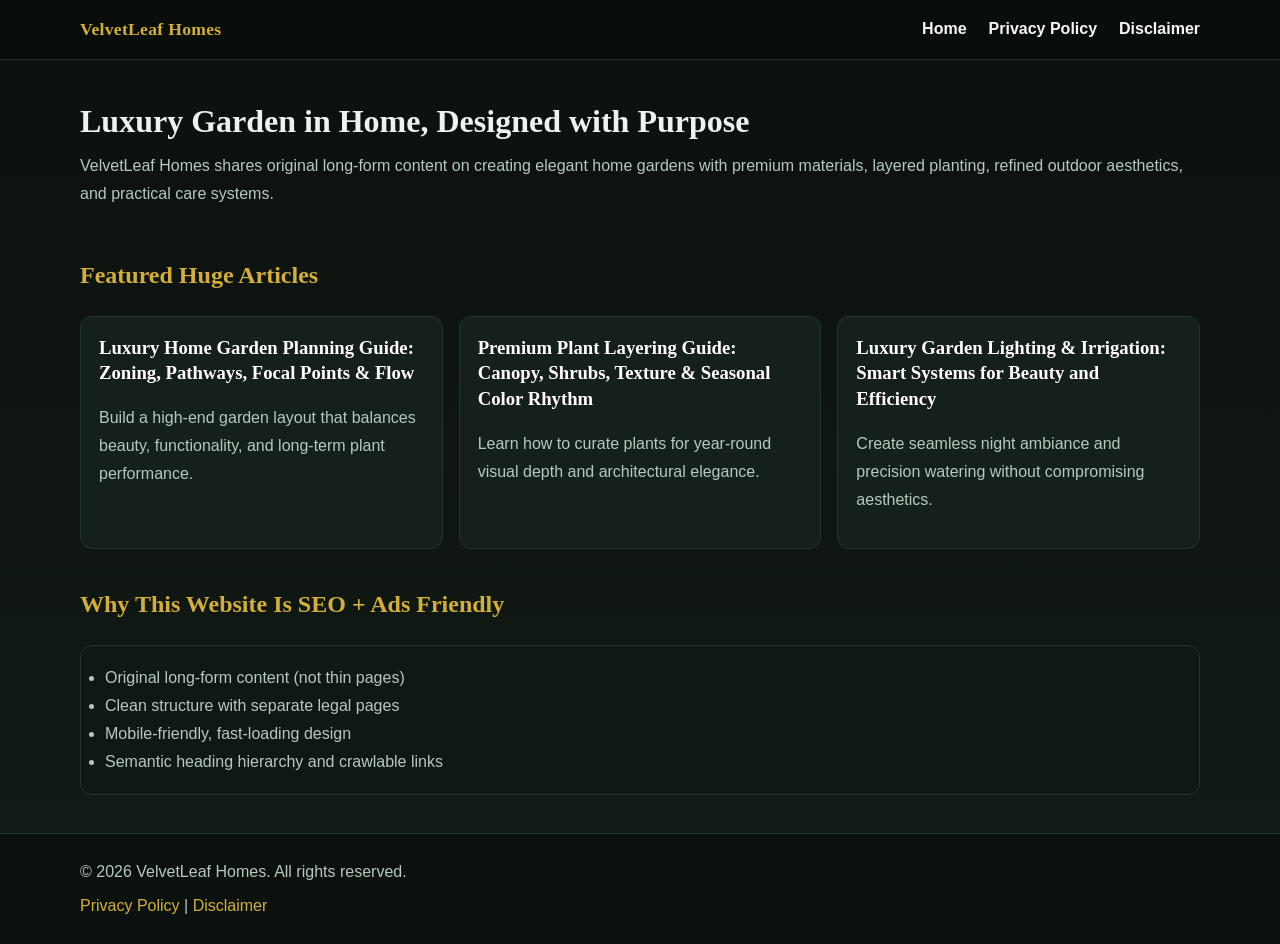
<file: public/index.html>
<!DOCTYPE html>
<html lang="en">
<head>
 <script async defer src="https://tools.luckyorange.com/core/lo.js?site-id=094a959b"></script>
   <!--Start of Tawk.to Script-->
<script type="text/javascript">
var Tawk_API=Tawk_API||{}, Tawk_LoadStart=new Date();
(function(){
var s1=document.createElement("script"),s0=document.getElementsByTagName("script")[0];
s1.async=true;
s1.src='https://embed.tawk.to/6a3d38136bd74a1d4622f683/1jrvi63dp';
s1.charset='UTF-8';
s1.setAttribute('crossorigin','*');
s0.parentNode.insertBefore(s1,s0);
})();
</script>
<!--End of Tawk.to Script-->
  <meta charset="UTF-8" />
  <meta name="viewport" content="width=device-width, initial-scale=1.0" />
  <title>VelvetLeaf Homes | Luxury Garden in Home Guides, Design & Plant Care</title>
  <meta name="description" content="VelvetLeaf Homes publishes in-depth guides on luxury gardens in home spaces, including elegant landscape planning, premium plant curation, irrigation systems, and seasonal maintenance." />
  <meta name="robots" content="index, follow" />
  <link rel="canonical" href="https://example.com/" />

  <!-- Open Graph -->
  <meta property="og:title" content="VelvetLeaf Homes | Luxury Garden in Home Guides" />
  <meta property="og:description" content="Discover long-form luxury home garden guides for premium outdoor styling, plant architecture, and year-round care." />
  <meta property="og:type" content="website" />
  <meta property="og:url" content="https://example.com/" />
  <meta property="og:image" content="https://example.com/assets/og-velvetleaf.jpg" />

  <!-- Twitter -->
  <meta name="twitter:card" content="summary_large_image" />

  <link rel="stylesheet" href="style.css" />
</head>
<body>
  <header class="site-header">
    <div class="container header-wrap">
      <a class="logo" href="index.html">VelvetLeaf Homes</a>
      <nav aria-label="Main Navigation">
        <a href="index.html">Home</a>
        <a href="privacy-policy.html">Privacy Policy</a>
        <a href="disclaimer.html">Disclaimer</a>
      </nav>
    </div>
  </header>

  <main class="container">
    <section class="hero">
      <h1>Luxury Garden in Home, Designed with Purpose</h1>
      <p>
        VelvetLeaf Homes shares original long-form content on creating elegant home gardens
        with premium materials, layered planting, refined outdoor aesthetics, and practical care systems.
      </p>
    </section>

    <section>
      <h2>Featured Huge Articles</h2>
      <div class="grid">
        <article class="card">
          <h3><a href="articles/luxury-home-garden-planning-guide.html">Luxury Home Garden Planning Guide: Zoning, Pathways, Focal Points & Flow</a></h3>
          <p>Build a high-end garden layout that balances beauty, functionality, and long-term plant performance.</p>
        </article>

        <article class="card">
          <h3><a href="articles/premium-plant-layering-guide.html">Premium Plant Layering Guide: Canopy, Shrubs, Texture & Seasonal Color Rhythm</a></h3>
          <p>Learn how to curate plants for year-round visual depth and architectural elegance.</p>
        </article>

        <article class="card">
          <h3><a href="articles/luxury-garden-lighting-irrigation.html">Luxury Garden Lighting & Irrigation: Smart Systems for Beauty and Efficiency</a></h3>
          <p>Create seamless night ambiance and precision watering without compromising aesthetics.</p>
        </article>
      </div>
    </section>

    <section class="trust-box">
      <h2>Why This Website Is SEO + Ads Friendly</h2>
      <ul>
        <li>Original long-form content (not thin pages)</li>
        <li>Clean structure with separate legal pages</li>
        <li>Mobile-friendly, fast-loading design</li>
        <li>Semantic heading hierarchy and crawlable links</li>
      </ul>
    </section>
  </main>

  <footer class="site-footer">
    <div class="container">
      <p>© 2026 VelvetLeaf Homes. All rights reserved.</p>
      <p>
        <a href="privacy-policy.html">Privacy Policy</a> |
        <a href="disclaimer.html">Disclaimer</a>
      </p>
    </div>
  </footer>
</body>
</html>
</file>
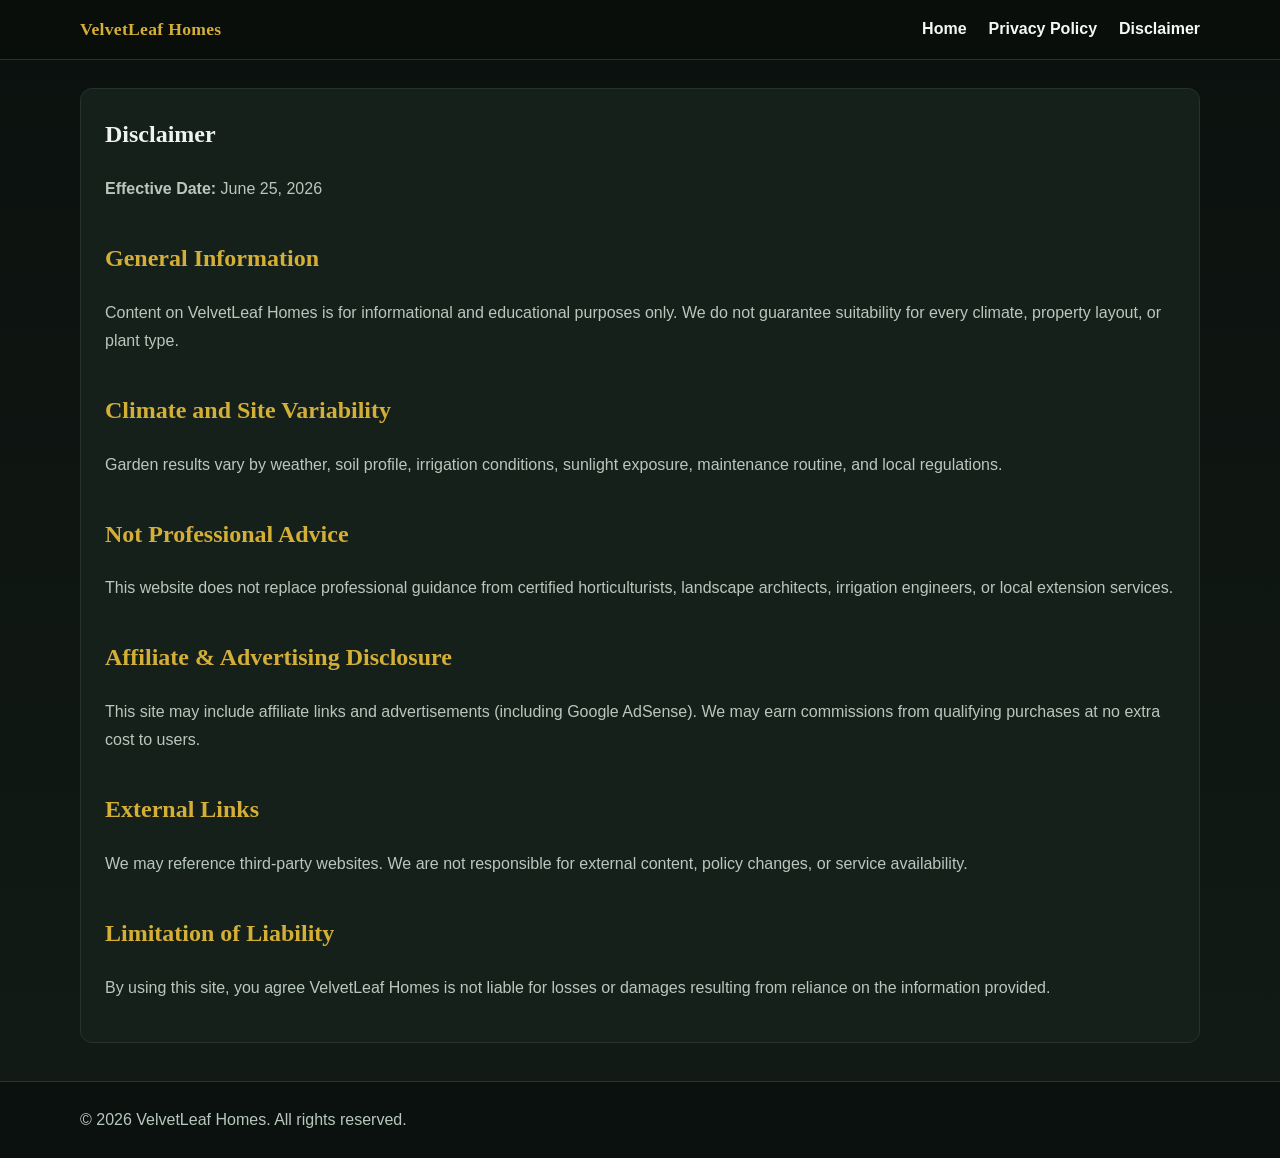
<file: public/disclaimer.html>
<!DOCTYPE html>
<html lang="en">
<head>
  <meta charset="UTF-8" />
  <meta name="viewport" content="width=device-width, initial-scale=1.0" />
  <title>Disclaimer | VelvetLeaf Homes</title>
  <meta name="description" content="Disclaimer for VelvetLeaf Homes." />
  <meta name="robots" content="index, follow" />
  <link rel="canonical" href="https://example.com/disclaimer.html" />
  <link rel="stylesheet" href="style.css" />
</head>
<body>
  <header class="site-header">
    <div class="container header-wrap">
      <a class="logo" href="index.html">VelvetLeaf Homes</a>
      <nav aria-label="Main Navigation">
        <a href="index.html">Home</a>
        <a href="privacy-policy.html">Privacy Policy</a>
        <a href="disclaimer.html">Disclaimer</a>
      </nav>
    </div>
  </header>

  <main class="container">
    <article class="page">
      <h1>Disclaimer</h1>
      <p><strong>Effective Date:</strong> June 25, 2026</p>

      <h2>General Information</h2>
      <p>
        Content on VelvetLeaf Homes is for informational and educational purposes only.
        We do not guarantee suitability for every climate, property layout, or plant type.
      </p>

      <h2>Climate and Site Variability</h2>
      <p>
        Garden results vary by weather, soil profile, irrigation conditions, sunlight exposure,
        maintenance routine, and local regulations.
      </p>

      <h2>Not Professional Advice</h2>
      <p>
        This website does not replace professional guidance from certified horticulturists,
        landscape architects, irrigation engineers, or local extension services.
      </p>

      <h2>Affiliate & Advertising Disclosure</h2>
      <p>
        This site may include affiliate links and advertisements (including Google AdSense).
        We may earn commissions from qualifying purchases at no extra cost to users.
      </p>

      <h2>External Links</h2>
      <p>
        We may reference third-party websites. We are not responsible for external content,
        policy changes, or service availability.
      </p>

      <h2>Limitation of Liability</h2>
      <p>
        By using this site, you agree VelvetLeaf Homes is not liable for losses or damages
        resulting from reliance on the information provided.
      </p>
    </article>
  </main>

  <footer class="site-footer">
    <div class="container">
      <p>© 2026 VelvetLeaf Homes. All rights reserved.</p>
    </div>
  </footer>
</body>
</html>
</file>
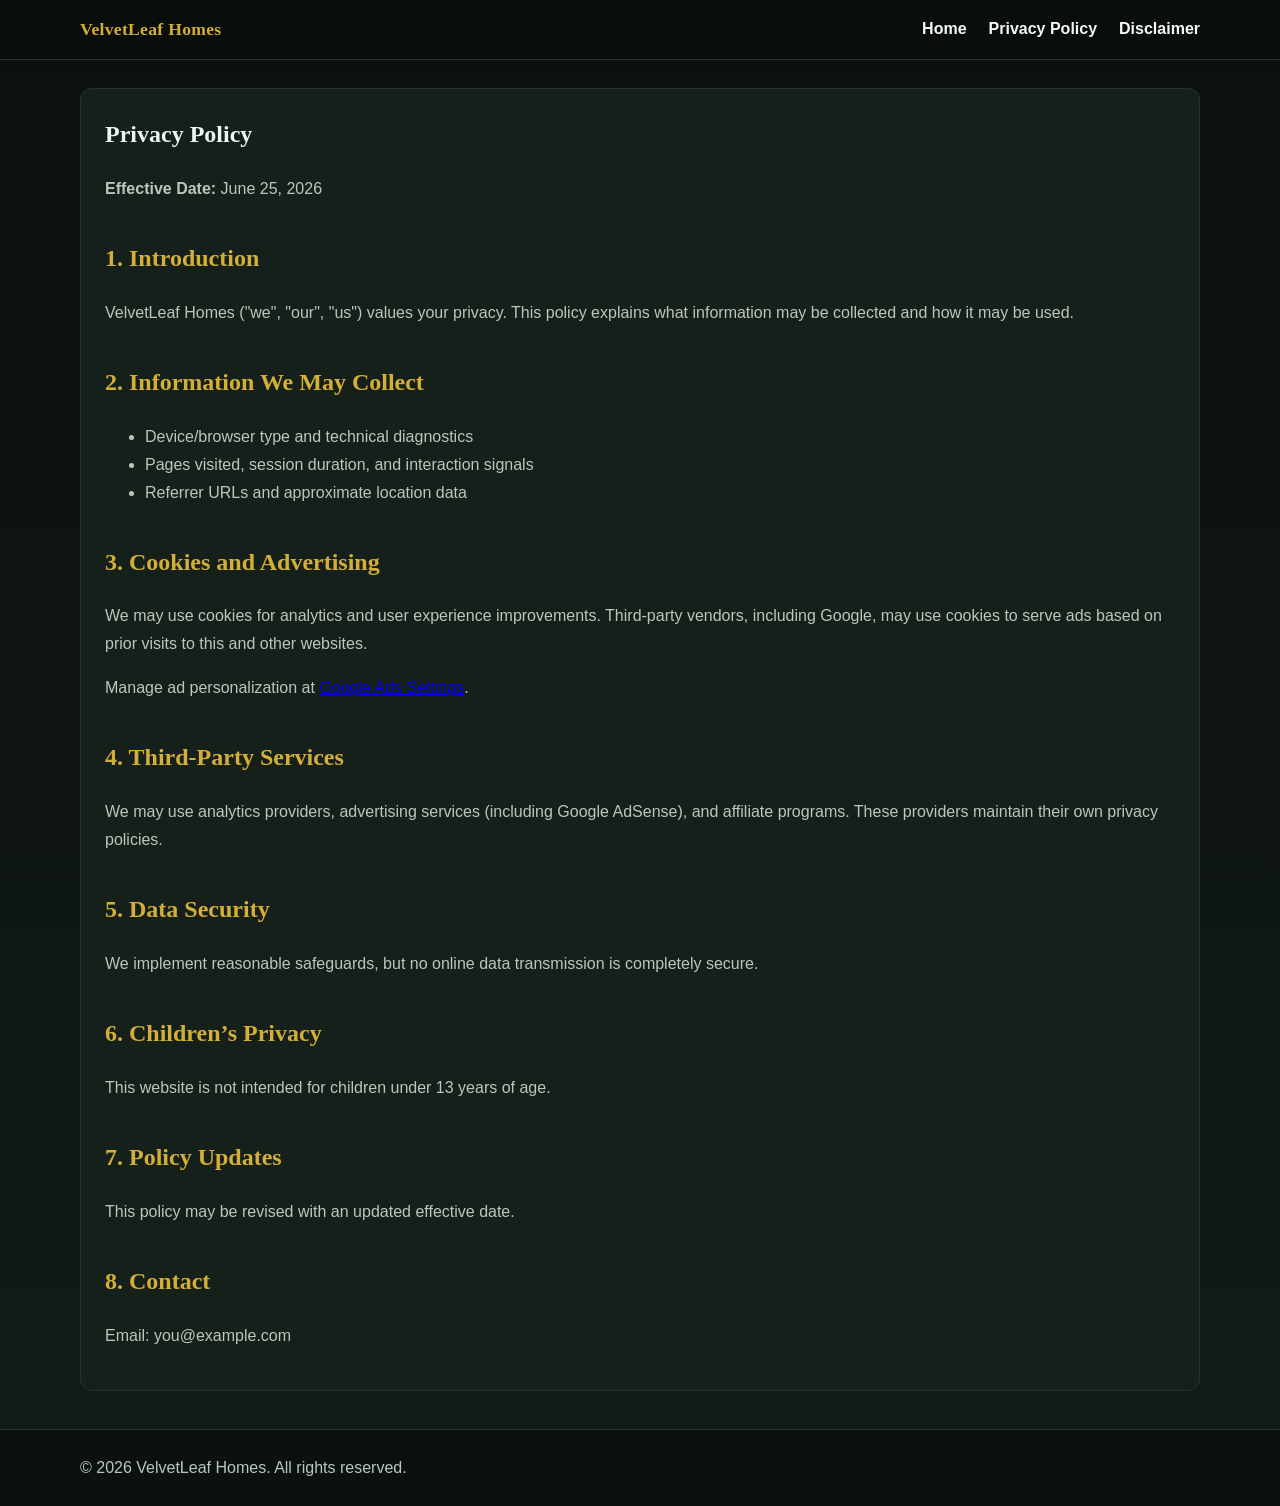
<file: public/privacy-policy.html>
<!DOCTYPE html>
<html lang="en">
<head>
  <meta charset="UTF-8" />
  <meta name="viewport" content="width=device-width, initial-scale=1.0" />
  <title>Privacy Policy | VelvetLeaf Homes</title>
  <meta name="description" content="Privacy Policy for VelvetLeaf Homes." />
  <meta name="robots" content="index, follow" />
  <link rel="canonical" href="https://example.com/privacy-policy.html" />
  <link rel="stylesheet" href="style.css" />
</head>
<body>
  <header class="site-header">
    <div class="container header-wrap">
      <a class="logo" href="index.html">VelvetLeaf Homes</a>
      <nav aria-label="Main Navigation">
        <a href="index.html">Home</a>
        <a href="privacy-policy.html">Privacy Policy</a>
        <a href="disclaimer.html">Disclaimer</a>
      </nav>
    </div>
  </header>

  <main class="container">
    <article class="page">
      <h1>Privacy Policy</h1>
      <p><strong>Effective Date:</strong> June 25, 2026</p>

      <h2>1. Introduction</h2>
      <p>
        VelvetLeaf Homes ("we", "our", "us") values your privacy.
        This policy explains what information may be collected and how it may be used.
      </p>

      <h2>2. Information We May Collect</h2>
      <ul>
        <li>Device/browser type and technical diagnostics</li>
        <li>Pages visited, session duration, and interaction signals</li>
        <li>Referrer URLs and approximate location data</li>
      </ul>

      <h2>3. Cookies and Advertising</h2>
      <p>
        We may use cookies for analytics and user experience improvements. Third-party vendors, including Google,
        may use cookies to serve ads based on prior visits to this and other websites.
      </p>
      <p>
        Manage ad personalization at
        <a href="https://www.google.com/settings/ads" target="_blank" rel="nofollow noopener">Google Ads Settings</a>.
      </p>

      <h2>4. Third-Party Services</h2>
      <p>
        We may use analytics providers, advertising services (including Google AdSense), and affiliate programs.
        These providers maintain their own privacy policies.
      </p>

      <h2>5. Data Security</h2>
      <p>We implement reasonable safeguards, but no online data transmission is completely secure.</p>

      <h2>6. Children’s Privacy</h2>
      <p>This website is not intended for children under 13 years of age.</p>

      <h2>7. Policy Updates</h2>
      <p>This policy may be revised with an updated effective date.</p>

      <h2>8. Contact</h2>
      <p>Email: you@example.com</p>
    </article>
  </main>

  <footer class="site-footer">
    <div class="container">
      <p>© 2026 VelvetLeaf Homes. All rights reserved.</p>
    </div>
  </footer>
</body>
</html>
</file>
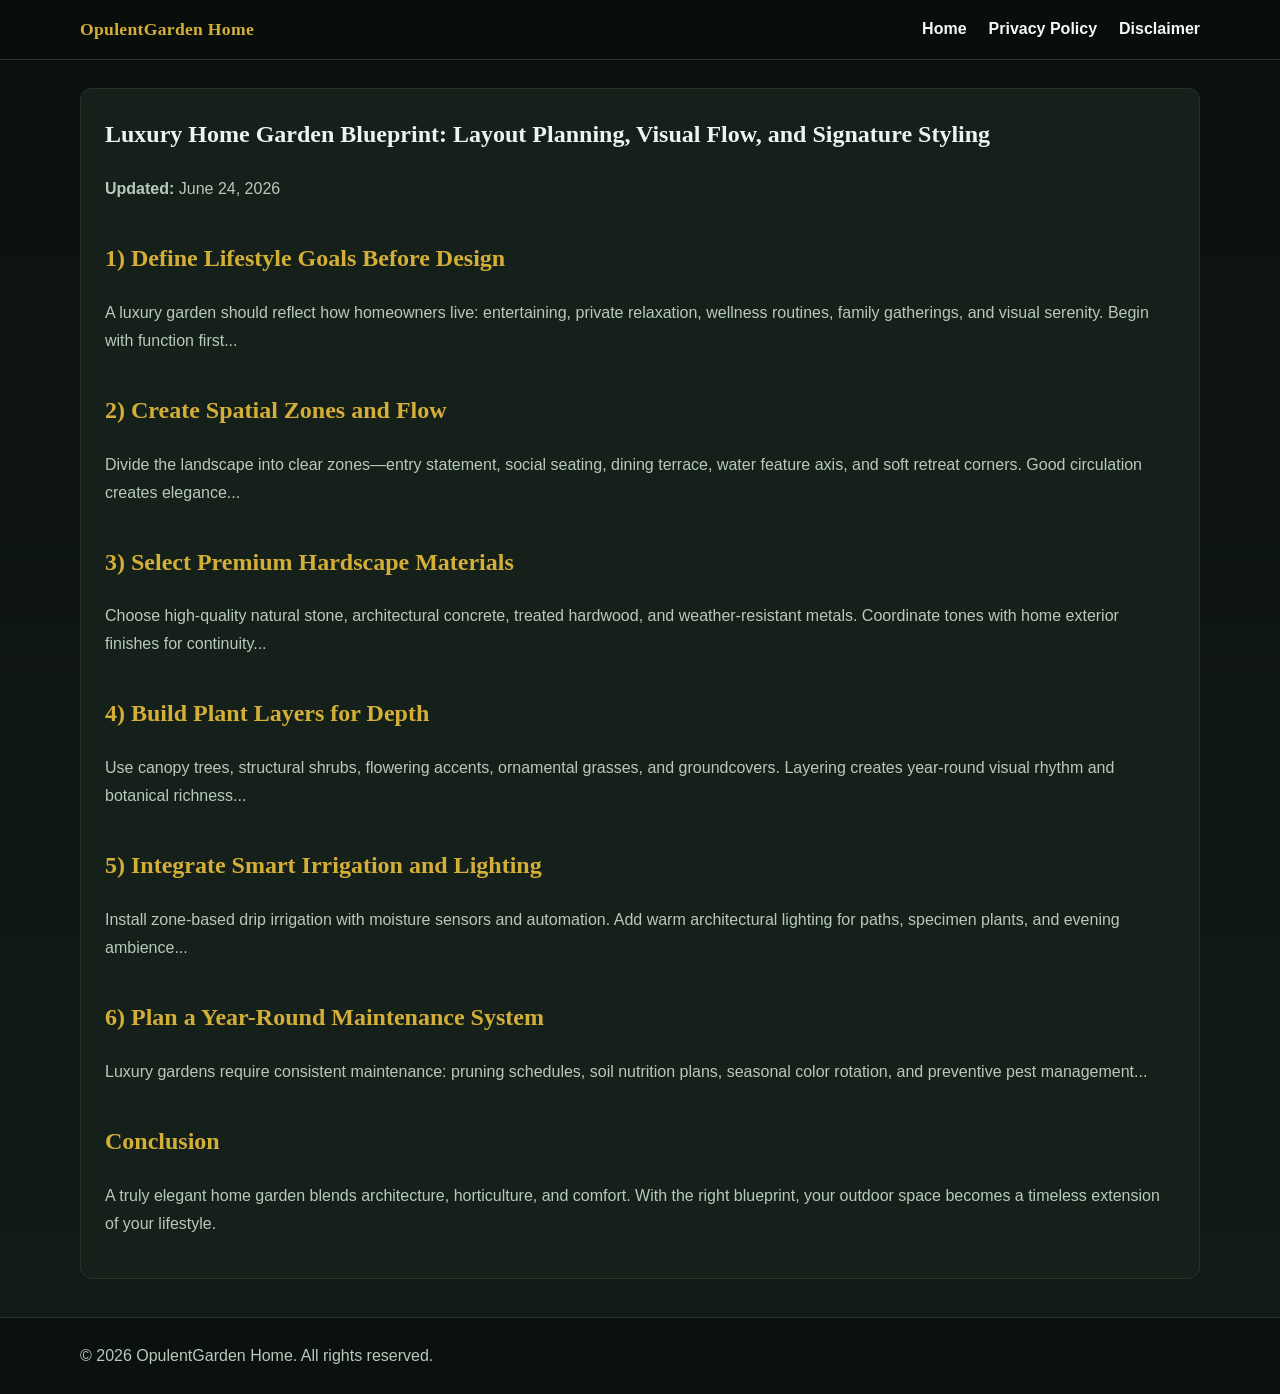
<file: public/articles/luxury-home-garden-blueprint.html>
<!DOCTYPE html>
<html lang="en">
<head>
  <meta charset="UTF-8" />
  <meta name="viewport" content="width=device-width, initial-scale=1.0" />
  <title>Luxury Home Garden Blueprint | OpulentGarden Home</title>
  <meta name="description" content="A complete long-form guide to luxury home garden planning with layout zoning, premium materials, plant layering, and maintenance systems." />
  <meta name="robots" content="index, follow" />
  <link rel="canonical" href="https://example.com/articles/luxury-home-garden-blueprint.html" />
  <link rel="stylesheet" href="../style.css" />
</head>
<body>
  <header class="site-header">
    <div class="container header-wrap">
      <a class="logo" href="../index.html">OpulentGarden Home</a>
      <nav aria-label="Main Navigation">
        <a href="../index.html">Home</a>
        <a href="../privacy-policy.html">Privacy Policy</a>
        <a href="../disclaimer.html">Disclaimer</a>
      </nav>
    </div>
  </header>

  <main class="container">
    <article class="page">
      <h1>Luxury Home Garden Blueprint: Layout Planning, Visual Flow, and Signature Styling</h1>
      <p><strong>Updated:</strong> June 24, 2026</p>

      <h2>1) Define Lifestyle Goals Before Design</h2>
      <p>
        A luxury garden should reflect how homeowners live: entertaining, private relaxation,
        wellness routines, family gatherings, and visual serenity. Begin with function first...
      </p>

      <h2>2) Create Spatial Zones and Flow</h2>
      <p>
        Divide the landscape into clear zones—entry statement, social seating, dining terrace,
        water feature axis, and soft retreat corners. Good circulation creates elegance...
      </p>

      <h2>3) Select Premium Hardscape Materials</h2>
      <p>
        Choose high-quality natural stone, architectural concrete, treated hardwood, and weather-resistant metals.
        Coordinate tones with home exterior finishes for continuity...
      </p>

      <h2>4) Build Plant Layers for Depth</h2>
      <p>
        Use canopy trees, structural shrubs, flowering accents, ornamental grasses, and groundcovers.
        Layering creates year-round visual rhythm and botanical richness...
      </p>

      <h2>5) Integrate Smart Irrigation and Lighting</h2>
      <p>
        Install zone-based drip irrigation with moisture sensors and automation.
        Add warm architectural lighting for paths, specimen plants, and evening ambience...
      </p>

      <h2>6) Plan a Year-Round Maintenance System</h2>
      <p>
        Luxury gardens require consistent maintenance: pruning schedules, soil nutrition plans,
        seasonal color rotation, and preventive pest management...
      </p>

      <h2>Conclusion</h2>
      <p>
        A truly elegant home garden blends architecture, horticulture, and comfort.
        With the right blueprint, your outdoor space becomes a timeless extension of your lifestyle.
      </p>
    </article>
  </main>

  <footer class="site-footer">
    <div class="container">
      <p>© 2026 OpulentGarden Home. All rights reserved.</p>
    </div>
  </footer>
</body>
</html>
</file>
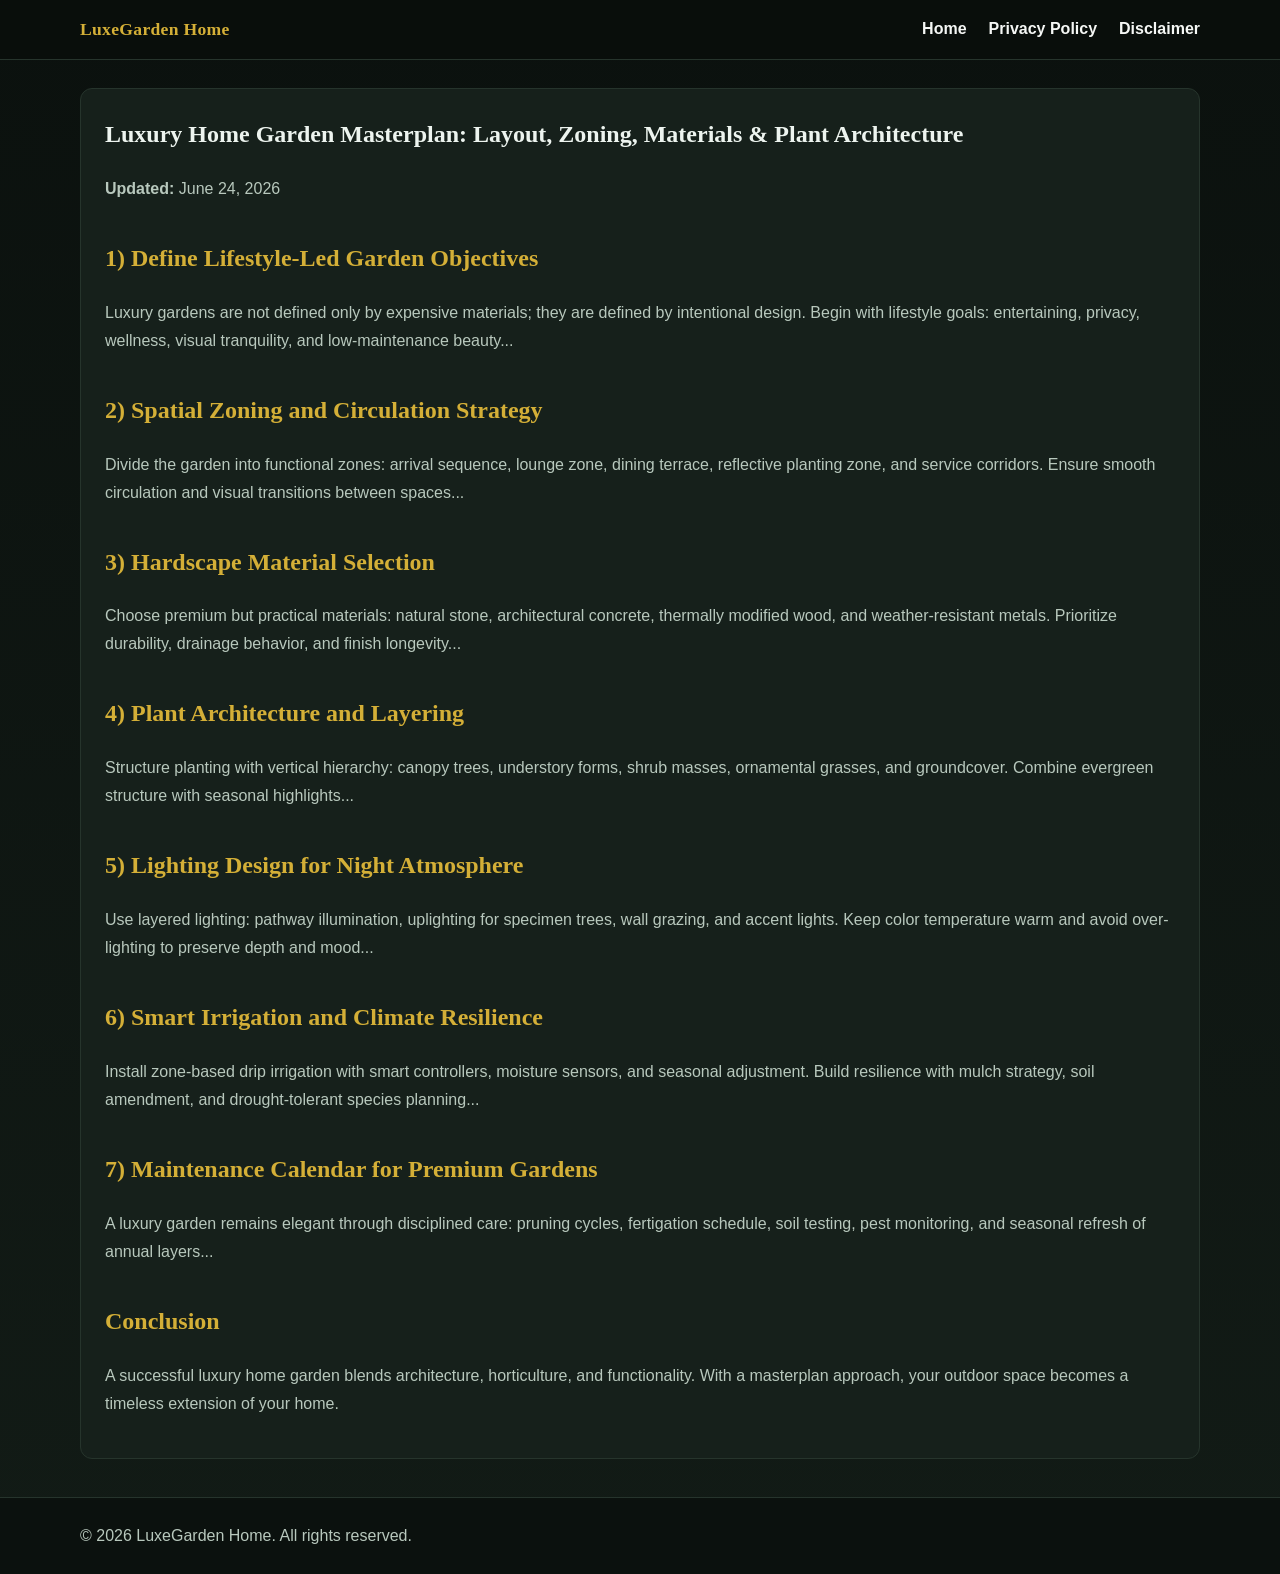
<file: public/articles/luxury-home-garden-masterplan.html>
<!DOCTYPE html>
<html lang="en">
<head>
  <meta charset="UTF-8" />
  <meta name="viewport" content="width=device-width, initial-scale=1.0" />
  <title>Luxury Home Garden Masterplan | LuxeGarden Home</title>
  <meta name="description" content="A complete long-form guide to planning a luxury home garden with architectural zoning, premium materials, layered planting, and year-round maintenance." />
  <meta name="robots" content="index, follow" />
  <link rel="canonical" href="https://example.com/articles/luxury-home-garden-masterplan.html" />
  <link rel="stylesheet" href="../style.css" />
</head>
<body>
  <header class="site-header">
    <div class="container header-wrap">
      <a href="../index.html" class="logo">LuxeGarden Home</a>
      <nav aria-label="Main Navigation">
        <a href="../index.html">Home</a>
        <a href="../privacy-policy.html">Privacy Policy</a>
        <a href="../disclaimer.html">Disclaimer</a>
      </nav>
    </div>
  </header>

  <main class="container">
    <article class="page">
      <h1>Luxury Home Garden Masterplan: Layout, Zoning, Materials & Plant Architecture</h1>
      <p><strong>Updated:</strong> June 24, 2026</p>

      <h2>1) Define Lifestyle-Led Garden Objectives</h2>
      <p>
        Luxury gardens are not defined only by expensive materials; they are defined by intentional design.
        Begin with lifestyle goals: entertaining, privacy, wellness, visual tranquility, and low-maintenance beauty...
      </p>

      <h2>2) Spatial Zoning and Circulation Strategy</h2>
      <p>
        Divide the garden into functional zones: arrival sequence, lounge zone, dining terrace, reflective planting zone,
        and service corridors. Ensure smooth circulation and visual transitions between spaces...
      </p>

      <h2>3) Hardscape Material Selection</h2>
      <p>
        Choose premium but practical materials: natural stone, architectural concrete, thermally modified wood,
        and weather-resistant metals. Prioritize durability, drainage behavior, and finish longevity...
      </p>

      <h2>4) Plant Architecture and Layering</h2>
      <p>
        Structure planting with vertical hierarchy: canopy trees, understory forms, shrub masses,
        ornamental grasses, and groundcover. Combine evergreen structure with seasonal highlights...
      </p>

      <h2>5) Lighting Design for Night Atmosphere</h2>
      <p>
        Use layered lighting: pathway illumination, uplighting for specimen trees, wall grazing, and accent lights.
        Keep color temperature warm and avoid over-lighting to preserve depth and mood...
      </p>

      <h2>6) Smart Irrigation and Climate Resilience</h2>
      <p>
        Install zone-based drip irrigation with smart controllers, moisture sensors, and seasonal adjustment.
        Build resilience with mulch strategy, soil amendment, and drought-tolerant species planning...
      </p>

      <h2>7) Maintenance Calendar for Premium Gardens</h2>
      <p>
        A luxury garden remains elegant through disciplined care: pruning cycles, fertigation schedule,
        soil testing, pest monitoring, and seasonal refresh of annual layers...
      </p>

      <h2>Conclusion</h2>
      <p>
        A successful luxury home garden blends architecture, horticulture, and functionality.
        With a masterplan approach, your outdoor space becomes a timeless extension of your home.
      </p>
    </article>
  </main>

  <footer class="site-footer">
    <div class="container">
      <p>© 2026 LuxeGarden Home. All rights reserved.</p>
    </div>
  </footer>
</body>
</html>
</file>
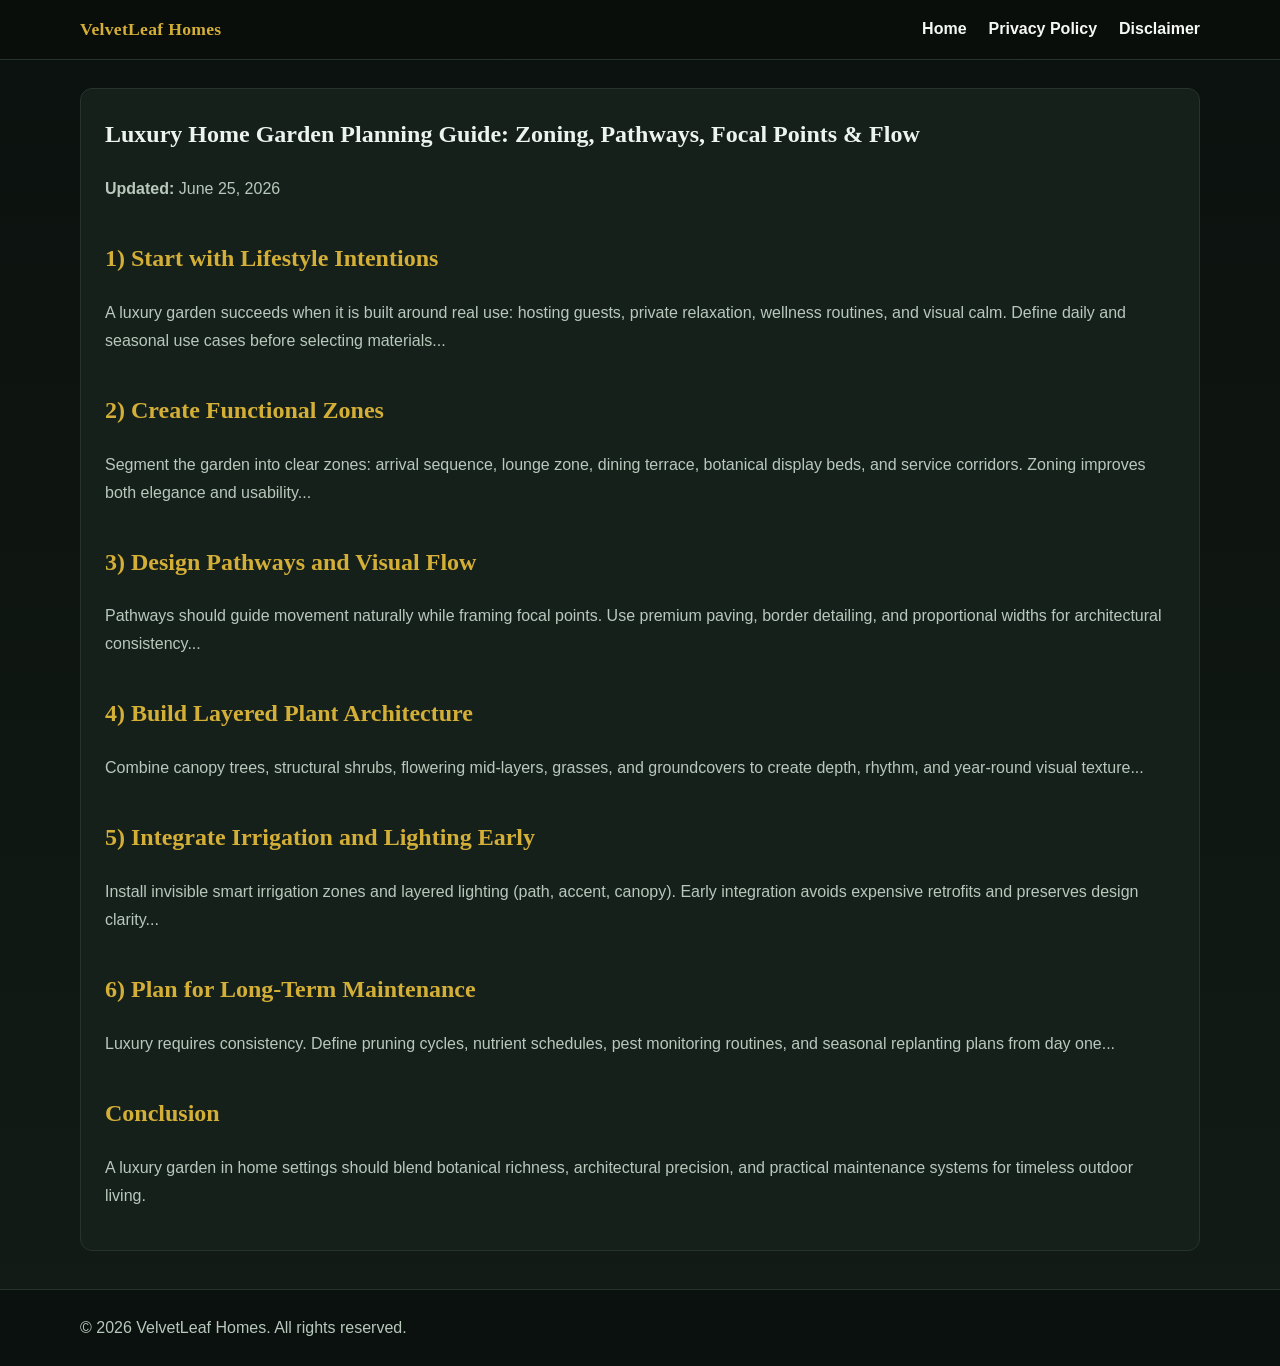
<file: public/articles/luxury-home-garden-planning-guide.html>
<!DOCTYPE html>
<html lang="en">
<head>
  <meta charset="UTF-8" />
  <meta name="viewport" content="width=device-width, initial-scale=1.0" />
  <title>Luxury Home Garden Planning Guide | VelvetLeaf Homes</title>
  <meta name="description" content="A complete long-form guide to luxury home garden planning, including zoning, pathways, premium materials, layered planting, and long-term maintenance." />
  <meta name="robots" content="index, follow" />
  <link rel="canonical" href="https://example.com/articles/luxury-home-garden-planning-guide.html" />
  <link rel="stylesheet" href="../style.css" />
</head>
<body>
  <header class="site-header">
    <div class="container header-wrap">
      <a class="logo" href="../index.html">VelvetLeaf Homes</a>
      <nav aria-label="Main Navigation">
        <a href="../index.html">Home</a>
        <a href="../privacy-policy.html">Privacy Policy</a>
        <a href="../disclaimer.html">Disclaimer</a>
      </nav>
    </div>
  </header>

  <main class="container">
    <article class="page">
      <h1>Luxury Home Garden Planning Guide: Zoning, Pathways, Focal Points & Flow</h1>
      <p><strong>Updated:</strong> June 25, 2026</p>

      <h2>1) Start with Lifestyle Intentions</h2>
      <p>
        A luxury garden succeeds when it is built around real use: hosting guests, private relaxation,
        wellness routines, and visual calm. Define daily and seasonal use cases before selecting materials...
      </p>

      <h2>2) Create Functional Zones</h2>
      <p>
        Segment the garden into clear zones: arrival sequence, lounge zone, dining terrace,
        botanical display beds, and service corridors. Zoning improves both elegance and usability...
      </p>

      <h2>3) Design Pathways and Visual Flow</h2>
      <p>
        Pathways should guide movement naturally while framing focal points.
        Use premium paving, border detailing, and proportional widths for architectural consistency...
      </p>

      <h2>4) Build Layered Plant Architecture</h2>
      <p>
        Combine canopy trees, structural shrubs, flowering mid-layers, grasses, and groundcovers
        to create depth, rhythm, and year-round visual texture...
      </p>

      <h2>5) Integrate Irrigation and Lighting Early</h2>
      <p>
        Install invisible smart irrigation zones and layered lighting (path, accent, canopy).
        Early integration avoids expensive retrofits and preserves design clarity...
      </p>

      <h2>6) Plan for Long-Term Maintenance</h2>
      <p>
        Luxury requires consistency. Define pruning cycles, nutrient schedules, pest monitoring routines,
        and seasonal replanting plans from day one...
      </p>

      <h2>Conclusion</h2>
      <p>
        A luxury garden in home settings should blend botanical richness, architectural precision,
        and practical maintenance systems for timeless outdoor living.
      </p>
    </article>
  </main>

  <footer class="site-footer">
    <div class="container">
      <p>© 2026 VelvetLeaf Homes. All rights reserved.</p>
    </div>
  </footer>
</body>
</html>
</file>
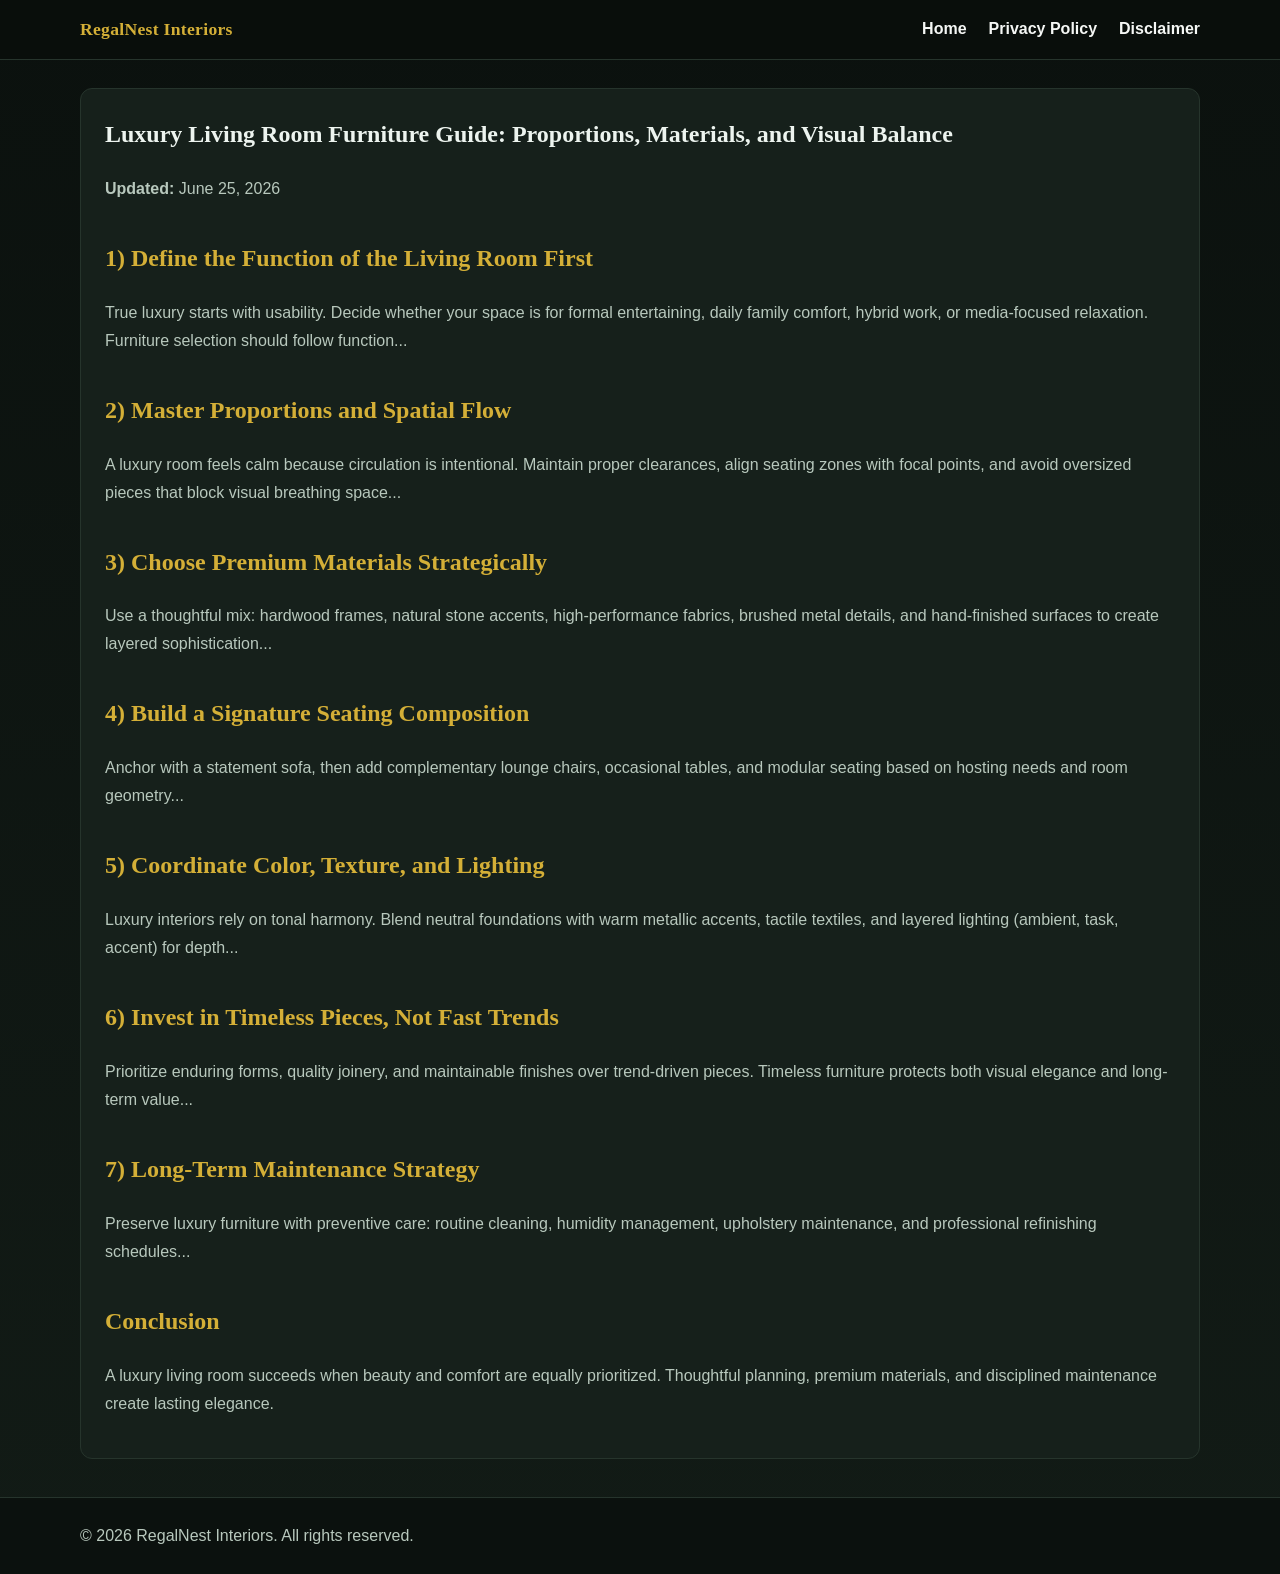
<file: public/articles/luxury-living-room-furniture-guide.html>
<!DOCTYPE html>
<html lang="en">
<head>
  <meta charset="UTF-8" />
  <meta name="viewport" content="width=device-width, initial-scale=1.0" />
  <title>Luxury Living Room Furniture Guide | RegalNest Interiors</title>
  <meta name="description" content="A complete long-form guide to luxury living room furniture, including layout rules, premium materials, styling layers, and maintenance planning." />
  <meta name="robots" content="index, follow" />
  <link rel="canonical" href="https://example.com/articles/luxury-living-room-furniture-guide.html" />
  <link rel="stylesheet" href="../style.css" />
</head>
<body>
  <header class="site-header">
    <div class="container header-wrap">
      <a class="logo" href="../index.html">RegalNest Interiors</a>
      <nav aria-label="Main Navigation">
        <a href="../index.html">Home</a>
        <a href="../privacy-policy.html">Privacy Policy</a>
        <a href="../disclaimer.html">Disclaimer</a>
      </nav>
    </div>
  </header>

  <main class="container">
    <article class="page">
      <h1>Luxury Living Room Furniture Guide: Proportions, Materials, and Visual Balance</h1>
      <p><strong>Updated:</strong> June 25, 2026</p>

      <h2>1) Define the Function of the Living Room First</h2>
      <p>
        True luxury starts with usability. Decide whether your space is for formal entertaining,
        daily family comfort, hybrid work, or media-focused relaxation. Furniture selection should follow function...
      </p>

      <h2>2) Master Proportions and Spatial Flow</h2>
      <p>
        A luxury room feels calm because circulation is intentional. Maintain proper clearances,
        align seating zones with focal points, and avoid oversized pieces that block visual breathing space...
      </p>

      <h2>3) Choose Premium Materials Strategically</h2>
      <p>
        Use a thoughtful mix: hardwood frames, natural stone accents, high-performance fabrics,
        brushed metal details, and hand-finished surfaces to create layered sophistication...
      </p>

      <h2>4) Build a Signature Seating Composition</h2>
      <p>
        Anchor with a statement sofa, then add complementary lounge chairs, occasional tables,
        and modular seating based on hosting needs and room geometry...
      </p>

      <h2>5) Coordinate Color, Texture, and Lighting</h2>
      <p>
        Luxury interiors rely on tonal harmony. Blend neutral foundations with warm metallic accents,
        tactile textiles, and layered lighting (ambient, task, accent) for depth...
      </p>

      <h2>6) Invest in Timeless Pieces, Not Fast Trends</h2>
      <p>
        Prioritize enduring forms, quality joinery, and maintainable finishes over trend-driven pieces.
        Timeless furniture protects both visual elegance and long-term value...
      </p>

      <h2>7) Long-Term Maintenance Strategy</h2>
      <p>
        Preserve luxury furniture with preventive care: routine cleaning, humidity management,
        upholstery maintenance, and professional refinishing schedules...
      </p>

      <h2>Conclusion</h2>
      <p>
        A luxury living room succeeds when beauty and comfort are equally prioritized.
        Thoughtful planning, premium materials, and disciplined maintenance create lasting elegance.
      </p>
    </article>
  </main>

  <footer class="site-footer">
    <div class="container">
      <p>© 2026 RegalNest Interiors. All rights reserved.</p>
    </div>
  </footer>
</body>
</html>
</file>
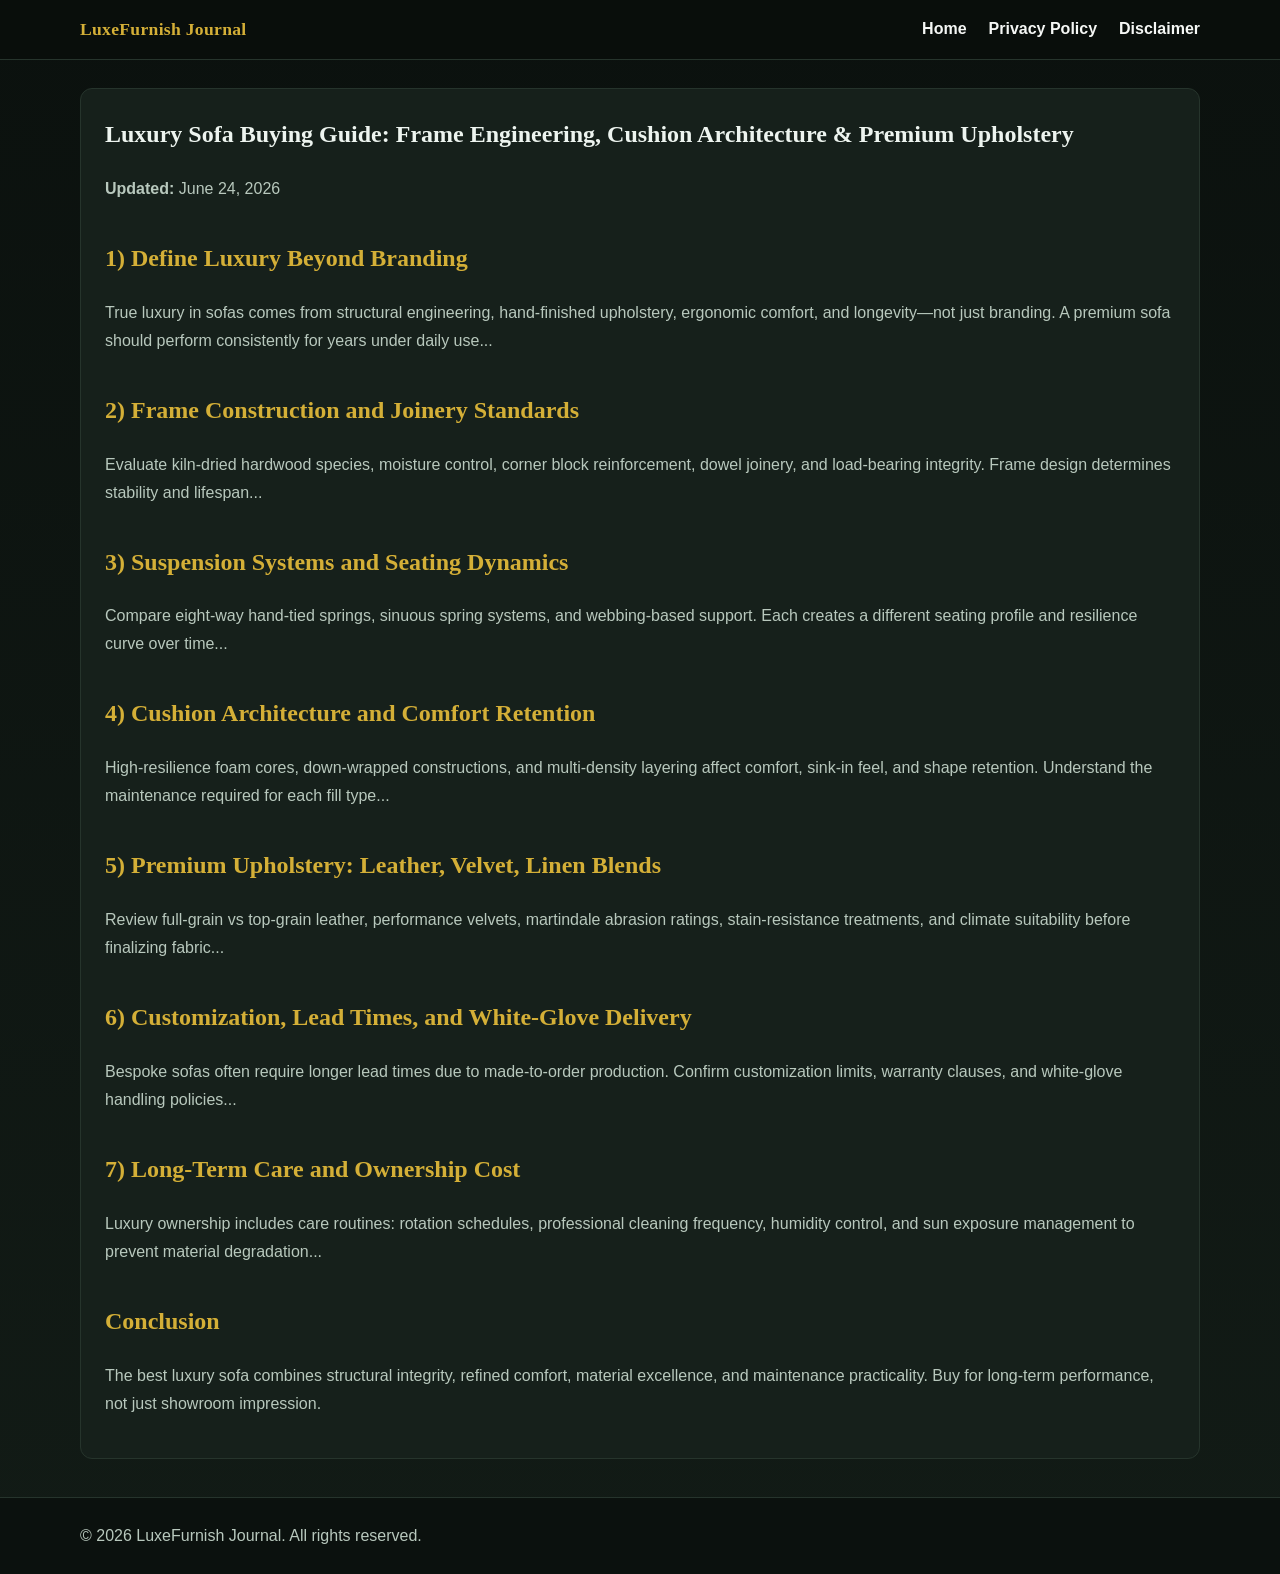
<file: public/articles/luxury-sofa-buying-guide.html>
<!DOCTYPE html>
<html lang="en">
<head>
  <meta charset="UTF-8" />
  <meta name="viewport" content="width=device-width, initial-scale=1.0" />
  <title>Luxury Sofa Buying Guide | LuxeFurnish Journal</title>
  <meta name="description" content="A complete long-form guide to buying luxury sofas: frame engineering, suspension systems, premium upholstery, and long-term maintenance." />
  <meta name="robots" content="index, follow" />
  <link rel="canonical" href="https://example.com/articles/luxury-sofa-buying-guide.html" />
  <link rel="stylesheet" href="../style.css" />
</head>
<body>
  <header class="site-header">
    <div class="container header-wrap">
      <a href="../index.html" class="logo">LuxeFurnish Journal</a>
      <nav aria-label="Main Navigation">
        <a href="../index.html">Home</a>
        <a href="../privacy-policy.html">Privacy Policy</a>
        <a href="../disclaimer.html">Disclaimer</a>
      </nav>
    </div>
  </header>

  <main class="container">
    <article class="page">
      <h1>Luxury Sofa Buying Guide: Frame Engineering, Cushion Architecture & Premium Upholstery</h1>
      <p><strong>Updated:</strong> June 24, 2026</p>

      <h2>1) Define Luxury Beyond Branding</h2>
      <p>
        True luxury in sofas comes from structural engineering, hand-finished upholstery, ergonomic comfort,
        and longevity—not just branding. A premium sofa should perform consistently for years under daily use...
      </p>

      <h2>2) Frame Construction and Joinery Standards</h2>
      <p>
        Evaluate kiln-dried hardwood species, moisture control, corner block reinforcement, dowel joinery,
        and load-bearing integrity. Frame design determines stability and lifespan...
      </p>

      <h2>3) Suspension Systems and Seating Dynamics</h2>
      <p>
        Compare eight-way hand-tied springs, sinuous spring systems, and webbing-based support.
        Each creates a different seating profile and resilience curve over time...
      </p>

      <h2>4) Cushion Architecture and Comfort Retention</h2>
      <p>
        High-resilience foam cores, down-wrapped constructions, and multi-density layering affect comfort,
        sink-in feel, and shape retention. Understand the maintenance required for each fill type...
      </p>

      <h2>5) Premium Upholstery: Leather, Velvet, Linen Blends</h2>
      <p>
        Review full-grain vs top-grain leather, performance velvets, martindale abrasion ratings,
        stain-resistance treatments, and climate suitability before finalizing fabric...
      </p>

      <h2>6) Customization, Lead Times, and White-Glove Delivery</h2>
      <p>
        Bespoke sofas often require longer lead times due to made-to-order production.
        Confirm customization limits, warranty clauses, and white-glove handling policies...
      </p>

      <h2>7) Long-Term Care and Ownership Cost</h2>
      <p>
        Luxury ownership includes care routines: rotation schedules, professional cleaning frequency,
        humidity control, and sun exposure management to prevent material degradation...
      </p>

      <h2>Conclusion</h2>
      <p>
        The best luxury sofa combines structural integrity, refined comfort, material excellence,
        and maintenance practicality. Buy for long-term performance, not just showroom impression.
      </p>
    </article>
  </main>

  <footer class="site-footer">
    <div class="container">
      <p>© 2026 LuxeFurnish Journal. All rights reserved.</p>
    </div>
  </footer>
</body>
</html>
</file>
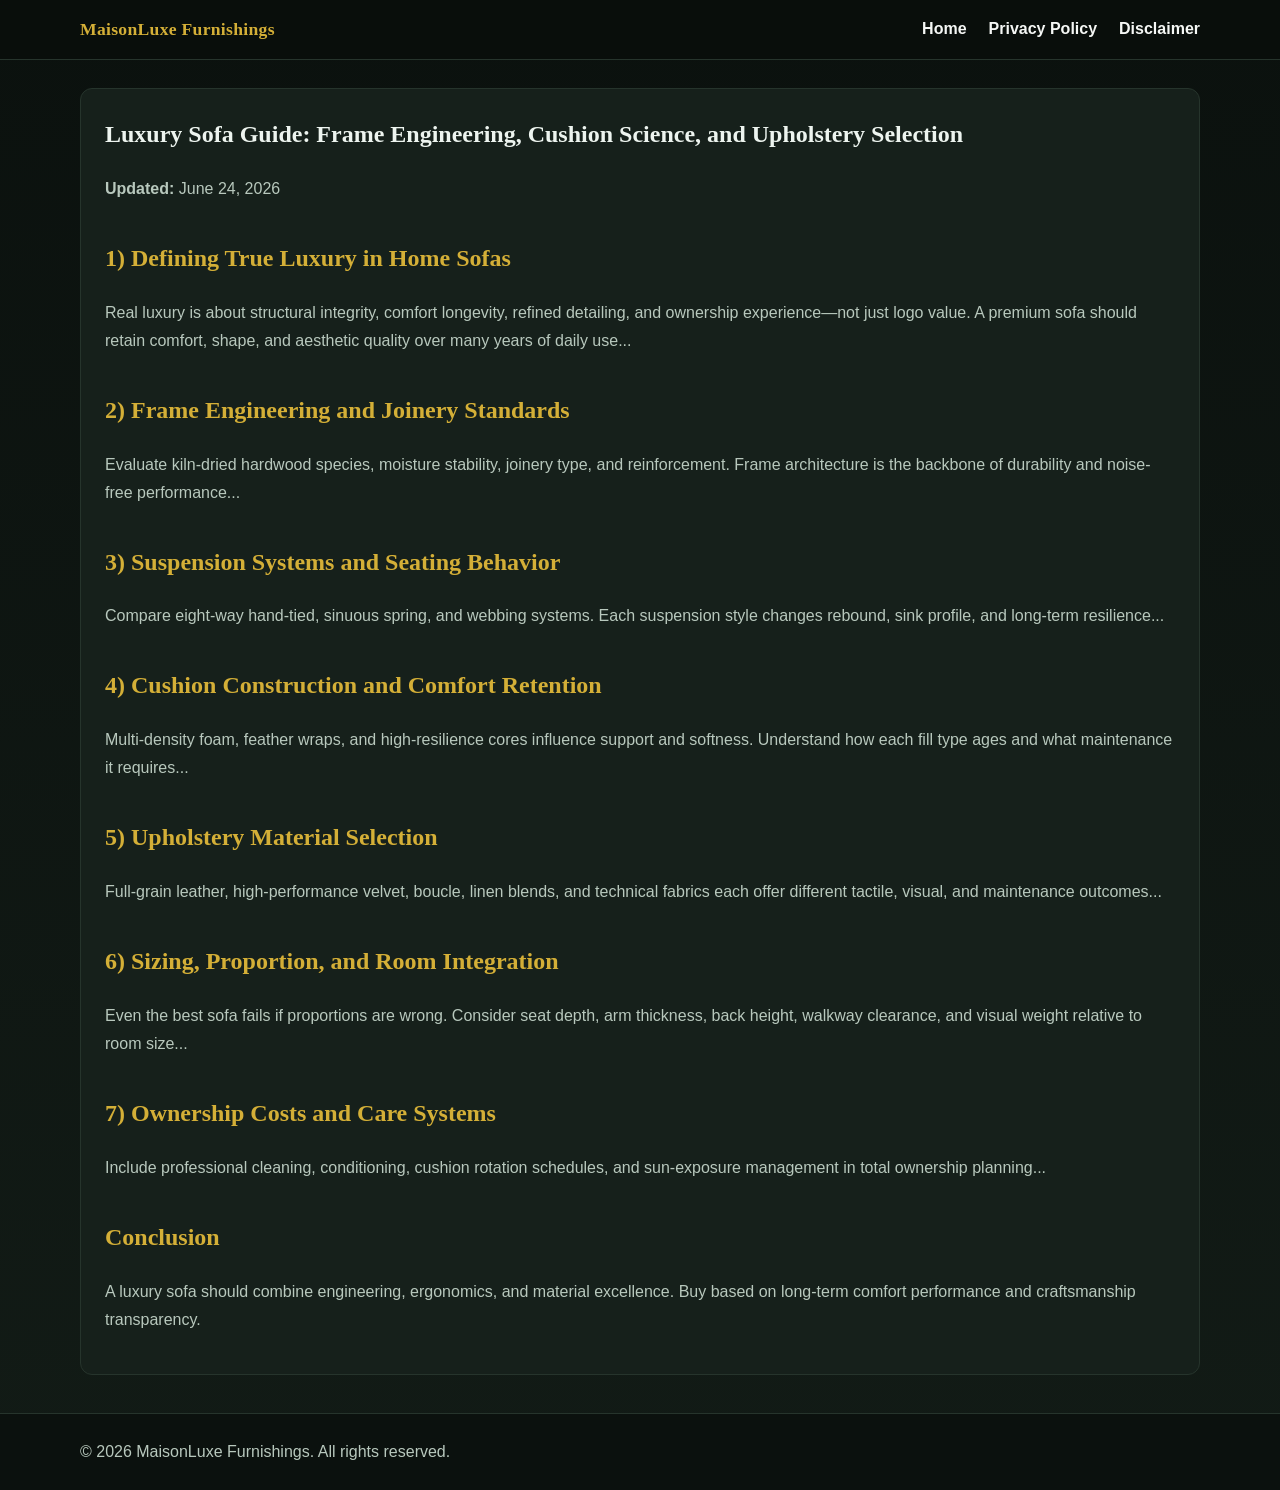
<file: public/articles/luxury-sofa-guide.html>
<!DOCTYPE html>
<html lang="en">
<head>
  <meta charset="UTF-8" />
  <meta name="viewport" content="width=device-width, initial-scale=1.0" />
  <title>Luxury Sofa Guide | MaisonLuxe Furnishings</title>
  <meta name="description" content="A complete long-form luxury sofa buying guide covering frame engineering, cushion science, upholstery quality, ergonomics, and long-term care." />
  <meta name="robots" content="index, follow" />
  <link rel="canonical" href="https://example.com/articles/luxury-sofa-guide.html" />
  <link rel="stylesheet" href="../style.css" />
</head>
<body>
  <header class="site-header">
    <div class="container header-wrap">
      <a class="logo" href="../index.html">MaisonLuxe Furnishings</a>
      <nav aria-label="Main Navigation">
        <a href="../index.html">Home</a>
        <a href="../privacy-policy.html">Privacy Policy</a>
        <a href="../disclaimer.html">Disclaimer</a>
      </nav>
    </div>
  </header>

  <main class="container">
    <article class="page">
      <h1>Luxury Sofa Guide: Frame Engineering, Cushion Science, and Upholstery Selection</h1>
      <p><strong>Updated:</strong> June 24, 2026</p>

      <h2>1) Defining True Luxury in Home Sofas</h2>
      <p>
        Real luxury is about structural integrity, comfort longevity, refined detailing,
        and ownership experience—not just logo value. A premium sofa should retain comfort,
        shape, and aesthetic quality over many years of daily use...
      </p>

      <h2>2) Frame Engineering and Joinery Standards</h2>
      <p>
        Evaluate kiln-dried hardwood species, moisture stability, joinery type, and reinforcement.
        Frame architecture is the backbone of durability and noise-free performance...
      </p>

      <h2>3) Suspension Systems and Seating Behavior</h2>
      <p>
        Compare eight-way hand-tied, sinuous spring, and webbing systems.
        Each suspension style changes rebound, sink profile, and long-term resilience...
      </p>

      <h2>4) Cushion Construction and Comfort Retention</h2>
      <p>
        Multi-density foam, feather wraps, and high-resilience cores influence support and softness.
        Understand how each fill type ages and what maintenance it requires...
      </p>

      <h2>5) Upholstery Material Selection</h2>
      <p>
        Full-grain leather, high-performance velvet, boucle, linen blends, and technical fabrics
        each offer different tactile, visual, and maintenance outcomes...
      </p>

      <h2>6) Sizing, Proportion, and Room Integration</h2>
      <p>
        Even the best sofa fails if proportions are wrong. Consider seat depth, arm thickness,
        back height, walkway clearance, and visual weight relative to room size...
      </p>

      <h2>7) Ownership Costs and Care Systems</h2>
      <p>
        Include professional cleaning, conditioning, cushion rotation schedules,
        and sun-exposure management in total ownership planning...
      </p>

      <h2>Conclusion</h2>
      <p>
        A luxury sofa should combine engineering, ergonomics, and material excellence.
        Buy based on long-term comfort performance and craftsmanship transparency.
      </p>
    </article>
  </main>

  <footer class="site-footer">
    <div class="container">
      <p>© 2026 MaisonLuxe Furnishings. All rights reserved.</p>
    </div>
  </footer>
</body>
</html>
</file>
<file: public/style.css>
:root{
  --bg:#0d1411;
  --surface:#16201b;
  --surface-2:#101814;
  --text:#edf4ef;
  --muted:#b8c8bd;
  --accent:#d4af37;
  --border:#26342c;
}

*{box-sizing:border-box}
html,body{margin:0;padding:0}

body{
  font-family: Georgia, "Times New Roman", serif;
  background:linear-gradient(180deg,#0b110e 0%,#121b16 100%);
  color:var(--text);
  line-height:1.75;
}

.container{
  width:min(1120px,92%);
  margin:0 auto;
}

.site-header{
  background:rgba(10,15,12,0.95);
  border-bottom:1px solid var(--border);
  position:sticky;
  top:0;
  backdrop-filter: blur(6px);
}

.header-wrap{
  display:flex;
  align-items:center;
  justify-content:space-between;
  padding:14px 0;
}

.logo{
  text-decoration:none;
  color:var(--accent);
  font-weight:700;
  font-size:1.1rem;
  letter-spacing:.3px;
}

nav a{
  text-decoration:none;
  color:#f5f7f5;
  margin-left:18px;
  font-weight:600;
  font-family: Arial, Helvetica, sans-serif;
}
nav a:hover{color:var(--accent)}

.hero{
  padding:42px 0 12px;
}
.hero h1{
  margin:0 0 12px;
  line-height:1.2;
  font-size:2rem;
}
.hero p{
  margin:0;
  color:var(--muted);
  font-family: Arial, Helvetica, sans-serif;
}

h2{
  margin-top:34px;
  color:var(--accent);
}

.grid{
  display:grid;
  grid-template-columns:repeat(auto-fit,minmax(260px,1fr));
  gap:16px;
}

.card{
  background:var(--surface);
  border:1px solid var(--border);
  border-radius:12px;
  padding:18px;
}
.card h3{
  margin-top:0;
  line-height:1.35;
}
.card a{
  color:#ffffff;
  text-decoration:none;
}
.card a:hover{color:var(--accent)}
.card p{
  color:var(--muted);
  font-family: Arial, Helvetica, sans-serif;
}

.trust-box ul{
  background:var(--surface-2);
  border:1px solid var(--border);
  border-radius:12px;
  padding:18px 24px;
  color:var(--muted);
  font-family: Arial, Helvetica, sans-serif;
}

.page{
  margin-top:28px;
  background:var(--surface);
  border:1px solid var(--border);
  border-radius:12px;
  padding:24px;
}
.page h1{margin-top:0}
.page p,.page li{
  color:var(--muted);
  font-family: Arial, Helvetica, sans-serif;
}
.page h2{color:var(--accent)}

.site-footer{
  margin-top:38px;
  border-top:1px solid var(--border);
  background:#0b110e;
}
.site-footer .container{padding:18px 0}
.site-footer p{
  margin:6px 0;
  color:var(--muted);
  font-family: Arial, Helvetica, sans-serif;
}
.site-footer a{
  color:var(--accent);
  text-decoration:none;
}
.site-footer a:hover{text-decoration:underline}
</file>
